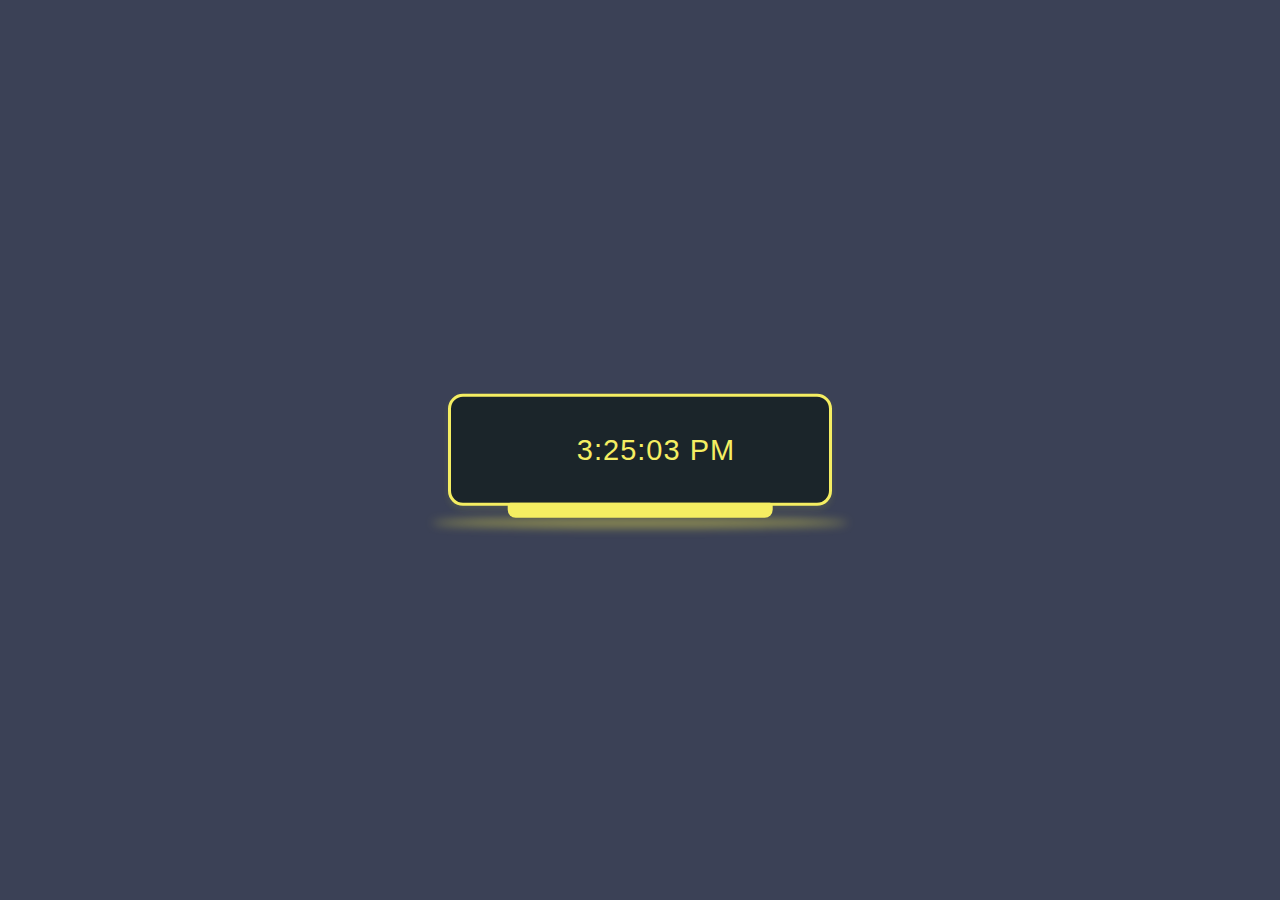
<file: timer/index.html>
<!DOCTYPE html>
<html lang="en">
  <head>
    <meta charset="UTF-8" />
    <meta name="viewport" content="width=device-width, initial-scale=1.0" />
    <link
      rel="stylesheet"
      href="https://cdnjs.cloudflare.com/ajax/libs/font-awesome/6.1.0/css/all.min.css"
      integrity="sha512-10/jx2EXwxxWqCLX/hHth/vu2KY3jCF70dCQB8TSgNjbCVAC/8vai53GfMDrO2Emgwccf2pJqxct9ehpzG+MTw=="
      crossorigin="anonymous"
      referrerpolicy="no-referrer"
    />
    <title>Document</title>
    <link rel="stylesheet" href="style.css" />
    <style>
      .container {
        width: 30%;
        max-width: 1400px;
        position: absolute;
        top: 50%;
        left: 50%;
        transform: translate(-50%, -50%);
        display: flex;
        justify-content: center;
      }

      .clockHolder {
        width: 72rem;
        background-color: #1b252a;
        padding: 30px 50px;
        border-radius: 15px;
        border: 3px solid #f5ee62;
        box-shadow: rgba(222, 238, 42, 0.1) 0px 4px 6px;
        position: relative;
      }

      .clockHolder::after {
        content: " ";
        position: absolute;
        bottom: -15px;
        left: 50%;
        width: 70%;
        height: 15px;
        background-color: #f5ee62;
        transform: translate(-50%, 0);
        border-radius: 3px 3px 8px 8px;
      }

      .clockHolder::before {
        content: "";
        position: absolute;
        width: 110%;
        height: 10px;
        background-color: #f5ea4b77;
        bottom: -25px;
        left: -5%;
        border-radius: 100%;
        filter: blur(5px);
      }

      .timeHolder {
        display: flex;
        gap: 3.2rem;
        align-items: center;
      }

      .timeOptions {
        display: flex;
        flex-direction: column;
        justify-items: start;
        color: aliceblue;
        gap: 1.2rem;
      }

      .mainDiv {
        width: 100%;
        text-align: center;
      }
      #clock {
        font-size: 2.9rem;
        color: #f5ee62;
      }
    </style>
  </head>
  <body>
    <div class="container">
      <div class="clockHolder">
        <div class="timeHolder">
          <div class="timeOptions">
            <i class="fas fa-clock" data-title="Time"></i>
            <i class="fas fa-stopwatch" data-title="StopWatch"></i>
            <i class="far fa-clock" data-title="CountDown"></i>
          </div>
          <div class="mainDiv">
            <p id="clock"></p>
          </div>
        </div>
      </div>
    </div>

    <script>
         const currentTime=() => {
            let curTime= new Date().toLocaleTimeString();
            document.getElementById("clock").innerText=curTime;
        };
        currentTime();
        const intervalId=setInterval(() => {
            currentTime();
        },1000);

        setTimeout(()=>{
            clearInterval(intervalId)
        },3000);

    </script>
  </body>
</html>
</file>
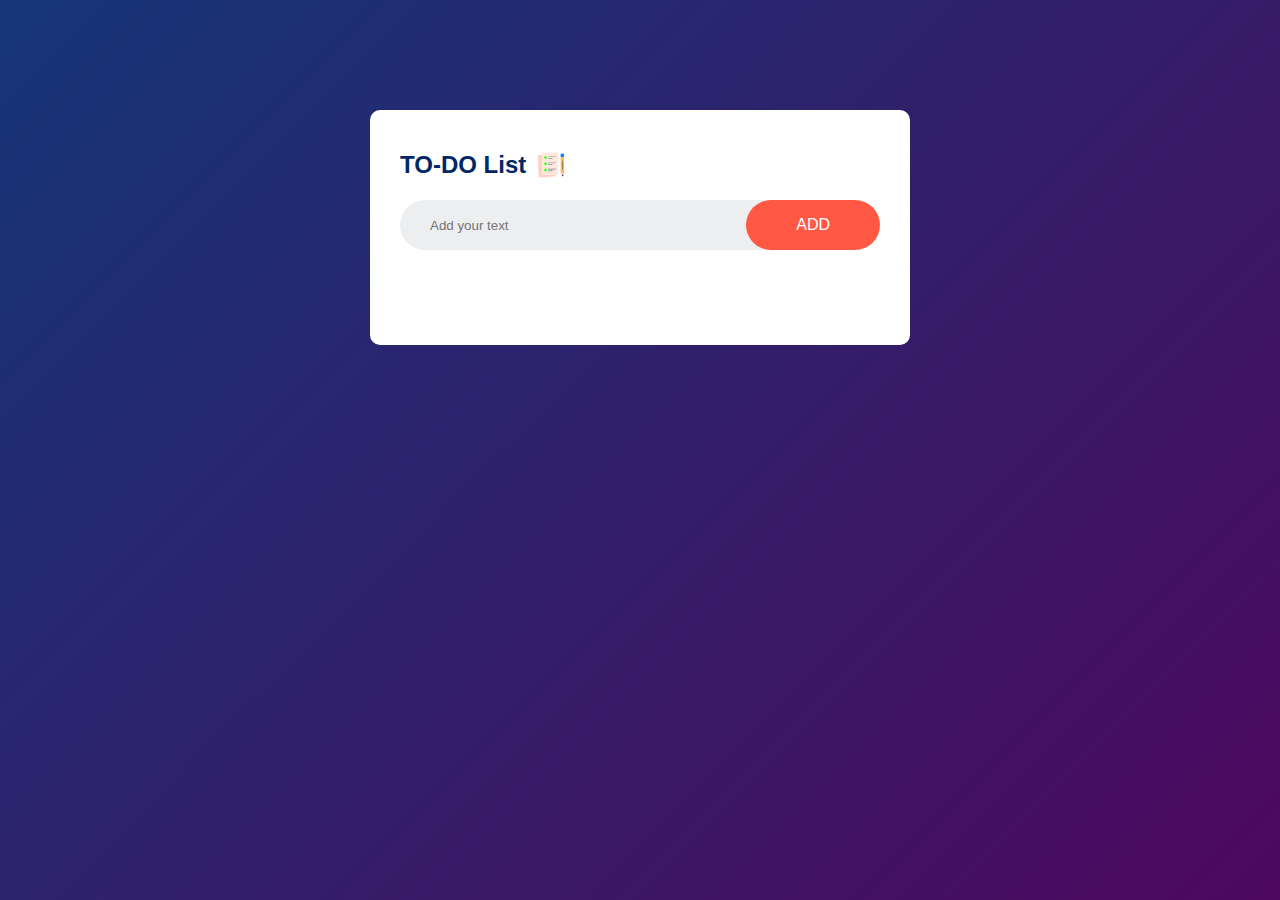
<file: to-do-list/index.html>
<!DOCTYPE html>
<html lang="en">
<head>
    <meta charset="UTF-8">
    <meta name="viewport" content="width=device-width, initial-scale=1.0">
    <link rel="stylesheet" href="style.css">
    <title>TO-DOLIST</title>
</head>
<body>
    <div class="container">
        <div class="todo-app">
            <h2>TO-DO List <img src="icon.png"></h2>
            <div class="row">
                <input type="text" id="input-box" placeholder="Add your text">
            <button onclick="addTask()">ADD</button>
            </div>
            <ul id="list-container">
                
            </ul>
        </div>
    </div>
    <script src="script.js"></script>
</body>
</html>
</file>
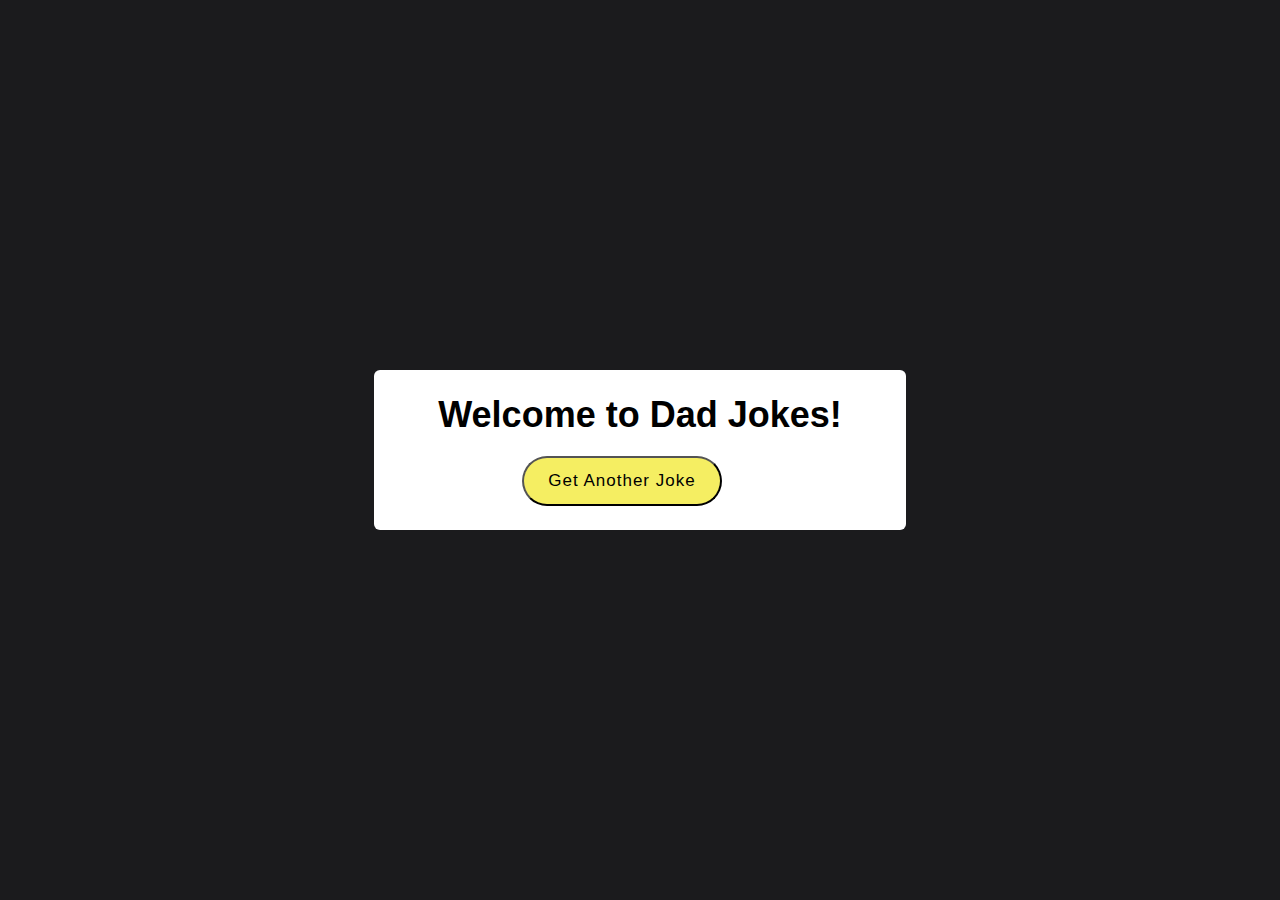
<file: jokes/joke.html>
<!DOCTYPE html>
<html lang="en">
  <head>
    <meta charset="UTF-8" />
    <meta name="viewport" content="width=device-width, initial-scale=1.0" />
    <title>Document</title>
    <style></style>
    <link rel="stylesheet" href="style.css" />
  </head>
  <body>
    <div class="container">
      <h1>Welcome to Dad Jokes!</h1>
      <section class="api_body"></section>
      <button id="fetchJoke">Get Another Joke</button>
    </div>

    <script>
      //todo NOTE I left the api data as it is so that you don't need to search online 💖
      const apiBody = document.querySelector(".api_body");
       //const apiUrl = "https://jsonplaceholder.typicode.com/posts/1";
      const apiUrl = "https://icanhazdadjoke.com/";
       const fetchData = ()=>{
        fetch(apiUrl,{
          headers:{
            Accept:"application/json",
          },
        })
        .then((res) => {
          console.log(res);
          return res.json();
        })
        .then((data) => {
          console.log(data.joke);
          apiBody.innerHTML=data.joke;
        })
        .catch((error) => {
          console.log(error);
        });

       };
       fetchData();
      // Add event listener to fetch a new joke when the button is clicked
   document.getElementById("fetchJoke").addEventListener("click",fetchData);
   
    </script>
  </body>
</html>
</file>
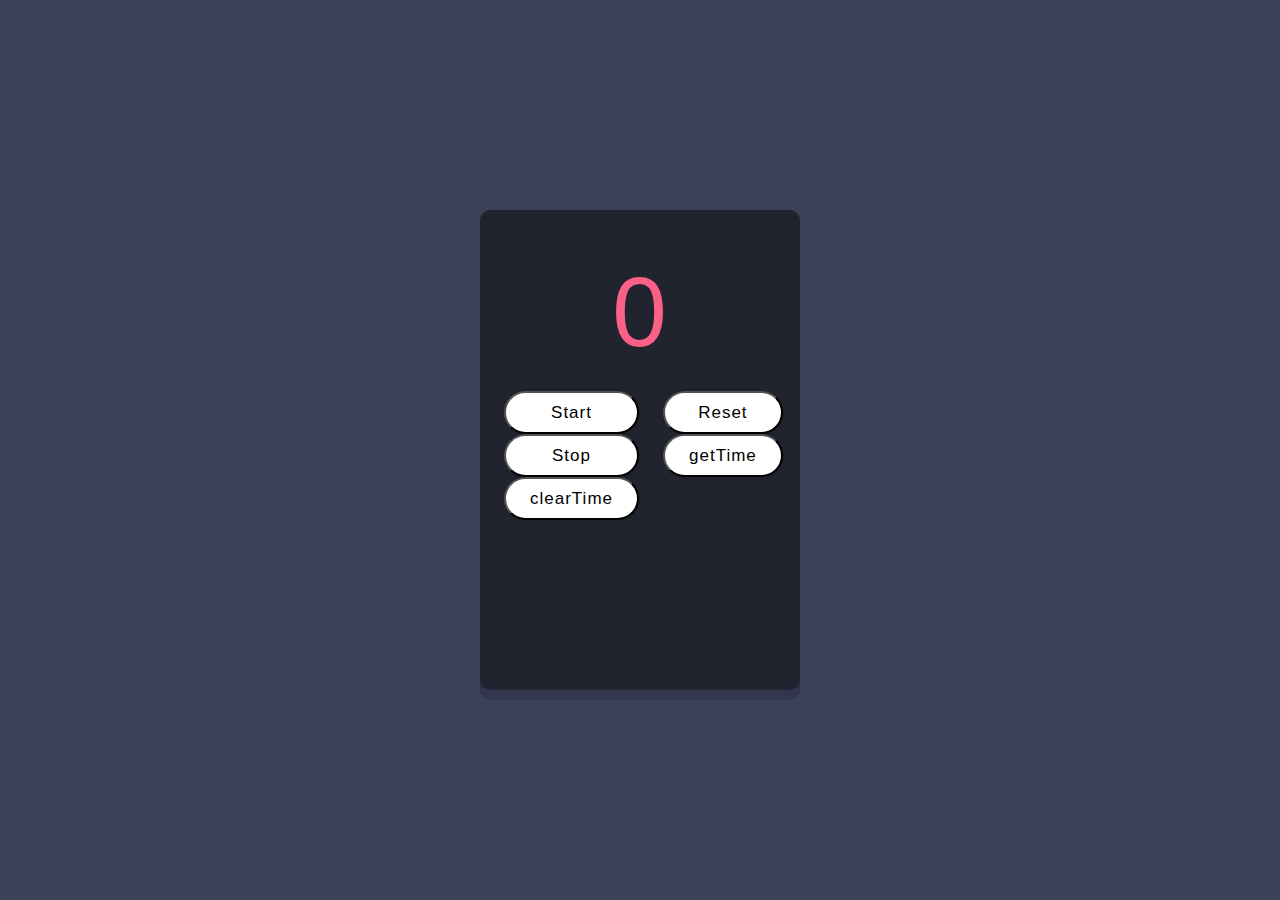
<file: timer/clock.html>
<!DOCTYPE html>
<html lang="en">
  <head>
    <meta charset="UTF-8" />
    <meta name="viewport" content="width=device-width, initial-scale=1.0" />
    <title>Document</title>
    <link rel="stylesheet" href="style.css" />
  </head>
  <body>
    <section>
      <p id="countDown">0</p>
      <div class="buttons">
        <button class="start_btn">Start</button>
        <button class="reset_btn">Reset</button>
        <button class="stop_btn">Stop</button>
        <button class="time_btn">getTime</button>
        <button class="clear_btn">clearTime</button>
      </div>
      <div class="resetValue"></div>
    </section>
    <script>
      const countDownElement  = document.getElementById("countDown");
      const resetValueElement = document.querySelector(".resetValue");

      //const resetValueElement = document.getElementById(".resetValue");
      let startCount=0;
      let intervalId;
      const startTimer = () =>{
       intervalId= setInterval(() => {countDownElement.innerText=startCount++},1000);

      };
      const stopTimer = () => {
      // showStopValue();
        clearInterval(intervalId);
       
      };
      const resetTimer = () => {
        startCount=0;
        countDownElement.innerText=startCount;
        clearInterval(intervalId);
      };
      const showStopValue = () => {
        const newVal= document.createElement("p");
        newVal.innerText=  `The stop time is ${startCount-1}`;
        resetValueElement.append(newVal);
      };

      const clearTimerValue = () =>{
        resetValueElement.innerHTML="";
      }
      
      
      
      document.querySelector(".start_btn").addEventListener("click",startTimer);
      document.querySelector(".stop_btn").addEventListener("click",stopTimer);
      document.querySelector(".reset_btn").addEventListener("click",resetTimer);
      document.querySelector(".time_btn").addEventListener("click",showStopValue);
      document.querySelector(".clear_btn").addEventListener("click",clearTimerValue);
    
      
    </script>
  </body>
</html>
</file>
<file: timer/style.css>
* {
    margin: 0;
    padding: 0;
    box-sizing: border-box;
  }
  
  html {
    color: #fff;
    font-size: 62.5%;
  }
  
  body {
    height: 100vh;
    background-color: #3b4156;
    font-family: "Urbanist", sans-serif;
    display: flex;
    justify-content: center;
    align-items: center;
  }
  
  h1 {
    font-size: 3.6rem;
    margin-top: 4.8rem;
  }
  hr {
    margin-bottom: 3.2rem;
  }
  p,
  li,
  button {
    font-size: 1.7rem;
    letter-spacing: 0.1rem;
    font-family: "Urbanist", sans-serif;
    line-height: 1.6;
  }
  button {
    background-color: #f5ee62;
    padding: 0.6rem 2.4rem;
    border-radius: 10rem;
    margin-right: 3.6rem;
    cursor: pointer;
    transition: all 0.3s linear;
  
    &:hover {
      box-shadow: inset 0 0 0 0.2rem #f5ee62;
      background-color: transparent;
      color: #f5ee62;
    }
  }
  
  section {
    width: 32rem;
    height: 48rem;
    background-color: #21232e;
    text-align: center;
    padding: 2.4rem;
    border-radius: 1rem;
    box-shadow: 0 1px 0px #343650, 0 2px 0px #343650, 0 3px 0px #343650,
      0 4px 0px #343650, 0 5px 0px #343650, 0 6px 0px #343650, 0 7px 0px #343650,
      0 8px 0px #343650, 0 9px 0px #343650, 0 10px 0px #343650;
  }
  p {
    color: #fb6087;
    font-size: 9.8rem;
  }
  .buttons {
    width: 100%;
    display: grid;
    grid-template-columns: repeat(2, 1fr);
    gap: 0 2.4rem;
  }
  button {
    background-color: #fff;
    margin: 0;
    box-shadow: 0 0 2px 1px rgba(0, 0, 0, 0.1);
  }
  .resetValue p {
    font-size: 1.8rem;
    margin-top: 0.6rem;
  }
</file>
<file: to-do-list/style.css>
*{

    margin: 0;
    
    padding: 0;
    
    font-family: 'Poppins', sans-serif;
    
    box-sizing: border-box;
    
    }
    
    .container{
    
    width: 100%;
    
    min-height: 100vh;
    
    background: linear-gradient(135deg, #153677, #4e085f);
    
    padding: 10px;
    }
    
    .todo-app{
    
    width: 100%;
    
    max-width: 540px;
    
    background: #fff;
    
    margin: 100px auto 20px;

padding: 40px 30px 70px;

border-radius: 10px;

}

.todo-app h2{

color: #002765;

display: flex;

align-items: center;

margin-bottom: 20px;

}

.todo-app h2 img{

width: 30px;

margin-left: 10px;

}

.row{
    display:flex;

    align-items: center;

justify-content: space-between;

background: #edeef0;

border-radius: 30px;

padding-left: 20px;

margin-bottom: 25px;

}

input{

flex: 1;

border: none;

outline: none;

background: transparent;
padding: 10px;

font-weight: 14px;

}

button{

border: none;

outline: none;

padding: 16px 50px;

background: #ff5945;

color: #fff;

font-size: 16px;

cursor: pointer;

border-radius: 40px;
}

ul li{

    list-style: none;
    
    font-size: 17px;
    
    padding: 12px 8px 12px 50px;
    
    user-select: none;
    
    cursor: pointer;
    
    position: relative;
    
    }
    
    ul li::before{
    
    content: '';
    
    position: absolute;
    
    height: 28px;
    
    width: 28px;
    
    border-radius: 50%;
    
    background-image:url(unchecked.png);
    background-size: cover;
    
    background-position: center;
    top: 12px;
    
    left: 8px;
    
    }
    
    ul li.checked{
    
    color: #555;
    
    text-decoration: line-through;
    
    }
    
    ul li.checked::before{
    
    background-image: url(checked.png);
    
    }
    
    ul li span{
    
    position: absolute;
    
    right: 0;
    
    top: 5px;
    
    width: 40px;
    
    height: 40px;
    
    font-size: 22px;
    
    color: #555;
    
    line-height: 40px;
    
    text-align: center;
    
    border-radius: 50%;
    
    
    }
    
    ul li span:hover{
    
    background: #edeef0;
    
    }
</file>
<file: jokes/style.css>
* {
    margin: 0;
    padding: 0;
    font-family: "Urbanist", sans-serif;
  }
  
  html {
    color: #fff;
    font-size: 62.5%;
  }
  
  body {
    width: 100%;
    height: 100vh;
    display: flex;
    align-items: center;
    justify-content: center;
    background-color: #1b1b1d;
  }
  
  .container {
    background-color: rgb(255, 255, 255);
    text-align: center;
    padding: 2.4rem 6.4rem;
    border-radius: 0.6rem;
    color: #000;
    min-width: 32rem;
  }
  
  .api_body {
    font-size: 1.7rem;
    letter-spacing: 0.1rem;
    margin-bottom: 2rem;
    margin-top: 1rem;
  }
  
  button {
    height: 5rem;
  }
  
  h1 {
    font-size: 3.6rem;
  }
  hr {
    margin-bottom: 3.2rem;
  }
  p,
  li,
  button {
    font-size: 1.7rem;
    letter-spacing: 0.1rem;
    font-family: "Urbanist", sans-serif;
    line-height: 1.6;
  }
  button {
    background-color: #f5ee62;
    padding: 0.6rem 2.4rem;
    border-radius: 10rem;
    margin-right: 3.6rem;
    cursor: pointer;
    transition: all 0.3s linear;
  
    &:hover {
      box-shadow: inset 0 0 0 0.2rem #f5ee62;
      background-color: transparent;
      color: #f5ee62;
    }
  }
</file>
